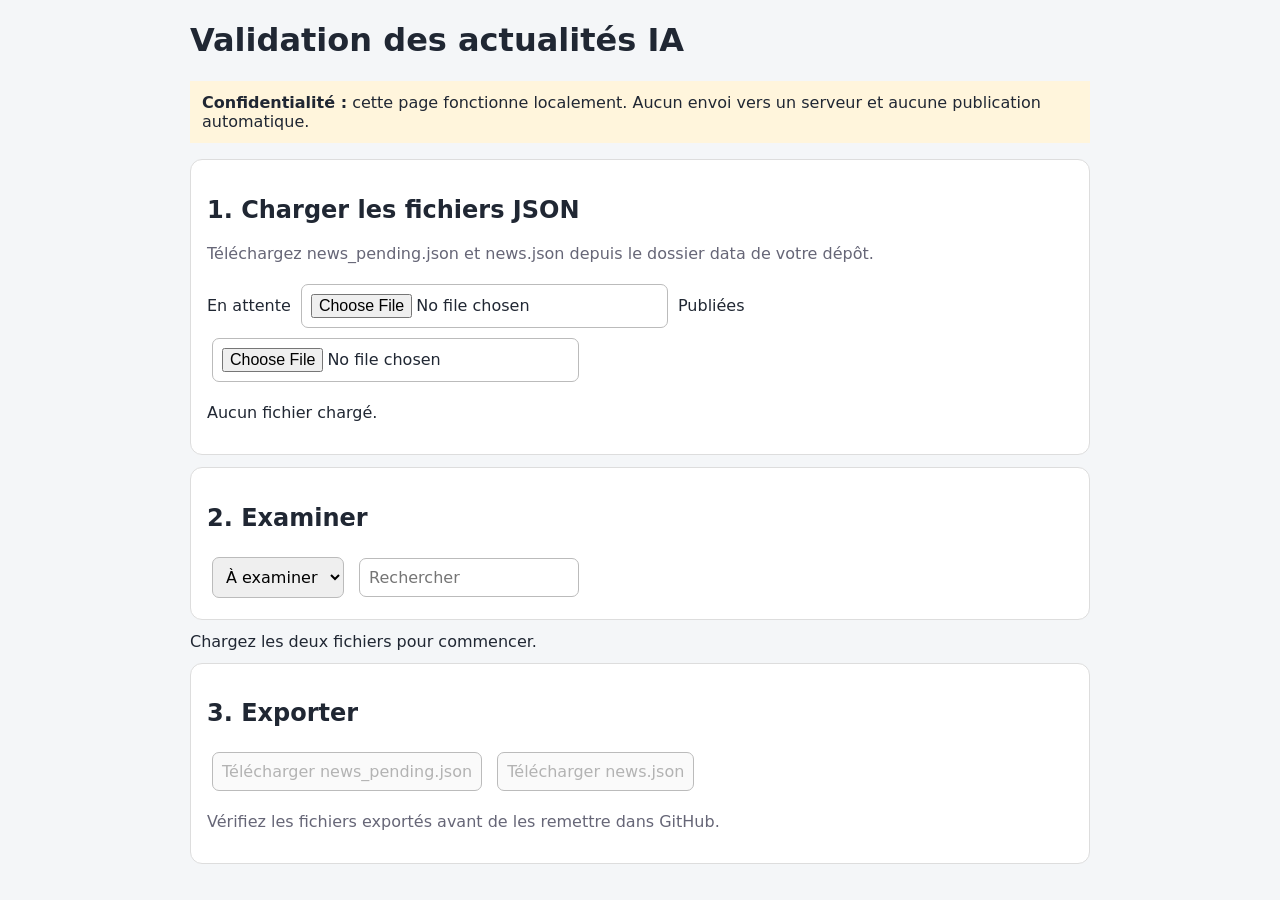
<file: validation-actualites.html>
<!doctype html>
<html lang="fr"><meta charset="utf-8"><meta name="viewport" content="width=device-width,initial-scale=1">
<title>Validation des actualités IA</title>
<style>
body{font:16px system-ui;margin:20px;background:#f4f6f8;color:#202733}main{max-width:900px;margin:auto}
section,article{background:white;border:1px solid #ddd;border-radius:12px;padding:16px;margin:12px 0}
button,input,select{font:inherit;padding:9px;margin:5px;border:1px solid #bbb;border-radius:7px}
button{cursor:pointer}.ok{background:#176b45;color:white}.bad{color:#a22}.muted{color:#667}
article h3{margin:0 0 8px}.meta{color:#667;font-size:.9em}.notice{background:#fff5dc;padding:12px}
</style><main>
<h1>Validation des actualités IA</h1>
<p class="notice"><b>Confidentialité :</b> cette page fonctionne localement. Aucun envoi vers un serveur et aucune publication automatique.</p>
<section><h2>1. Charger les fichiers JSON</h2>
<p class="muted">Téléchargez news_pending.json et news.json depuis le dossier data de votre dépôt.</p>
<label>En attente <input id="pfile" type="file" accept=".json"></label>
<label>Publiées <input id="ufile" type="file" accept=".json"></label><p id="status">Aucun fichier chargé.</p></section>
<section><h2>2. Examiner</h2><p id="stats"></p>
<select id="filter"><option value="pending">À examiner</option><option value="rejected">Rejetées</option><option value="all">Toutes</option></select>
<input id="search" placeholder="Rechercher">
</section><div id="list">Chargez les deux fichiers pour commencer.</div>
<section><h2>3. Exporter</h2><button id="dp" disabled>Télécharger news_pending.json</button>
<button id="du" disabled>Télécharger news.json</button>
<p class="muted">Vérifiez les fichiers exportés avant de les remettre dans GitHub.</p></section>
<script>
let pending=null,published=null;const $=x=>document.getElementById(x);
async function load(k,f){if(!f)return;try{const a=JSON.parse(await f.text());if(!Array.isArray(a))throw Error("Le JSON doit être un tableau.");if(k==="p")pending=a;else published=a;
if(pending&&published){$("status").textContent="Chargement terminé."; $("dp").disabled=$("du").disabled=false;render()}else $("status").textContent="Sélectionnez également l'autre fichier.";
}catch(e){$("status").textContent="Erreur : "+e.message}}
$("pfile").onchange=e=>load("p",e.target.files[0]);$("ufile").onchange=e=>load("u",e.target.files[0]);
$("filter").onchange=render;$("search").oninput=render;
function render(){if(!pending||!published)return;let n=pending.filter(x=>(x.review_status||"pending")==="pending").length,r=pending.filter(x=>x.review_status==="rejected").length;
$("stats").textContent=`À examiner : ${n} | Rejetées : ${r} | Publiées : ${published.length}`;
let mode=$("filter").value,q=$("search").value.toLowerCase();let arr=pending.filter(x=>{let s=x.review_status||"pending";return(mode==="all"||(mode==="pending"&&s==="pending")||(mode==="rejected"&&s==="rejected"))&&((x.title||"")+" "+(x.source_name||"")).toLowerCase().includes(q)});
$("list").innerHTML="";if(!arr.length){$("list").textContent="Aucune proposition dans cette vue.";return}
arr.forEach(x=>{let a=document.createElement("article"),h=document.createElement("h3"),m=document.createElement("p"),s=document.createElement("p");h.textContent=x.title||"Sans titre";m.className="meta";m.textContent=[x.source_name,x.published_at,x.language].filter(Boolean).join(" · ");s.textContent=x.summary||"Résumé absent : lire l'article original.";
a.append(h,m,s);try{let u=new URL(x.article_url);if(["http:","https:"].includes(u.protocol)){let link=document.createElement("a");link.href=u.href;link.target="_blank";link.rel="noopener noreferrer";link.textContent="Consulter l'article original";a.append(link)}}catch{}
let info=document.createElement("p");info.className="meta";info.textContent="Classement automatique : "+(x.editorial_status||"non défini")+" — validation humaine requise.";a.append(info);
let b=document.createElement("button");b.className="ok";b.textContent="Approuver et publier";b.disabled=(x.review_status||"pending")!=="pending";b.onclick=()=>{if(!confirm("Confirmer après vérification de la source ?"))return;if(published.some(y=>y.id===x.id)){alert("Déjà publié.");return}published.unshift({...x,review_status:"published",reviewed_at:new Date().toISOString()});pending=pending.filter(y=>y.id!==x.id);render()};
let c=document.createElement("button");c.className="bad";c.textContent="Rejeter";c.disabled=x.review_status==="rejected";c.onclick=()=>{if(confirm("Confirmer le rejet ?")){x.review_status="rejected";x.reviewed_at=new Date().toISOString();render()}};a.append(b,c);$("list").append(a)})}
function save(name,data){let u=URL.createObjectURL(new Blob([JSON.stringify(data,null,2)+"\n"],{type:"application/json"})),a=document.createElement("a");a.href=u;a.download=name;a.click();URL.revokeObjectURL(u)}
$("dp").onclick=()=>save("news_pending.json",pending);$("du").onclick=()=>save("news.json",published);
</script></main></html>
</file>
